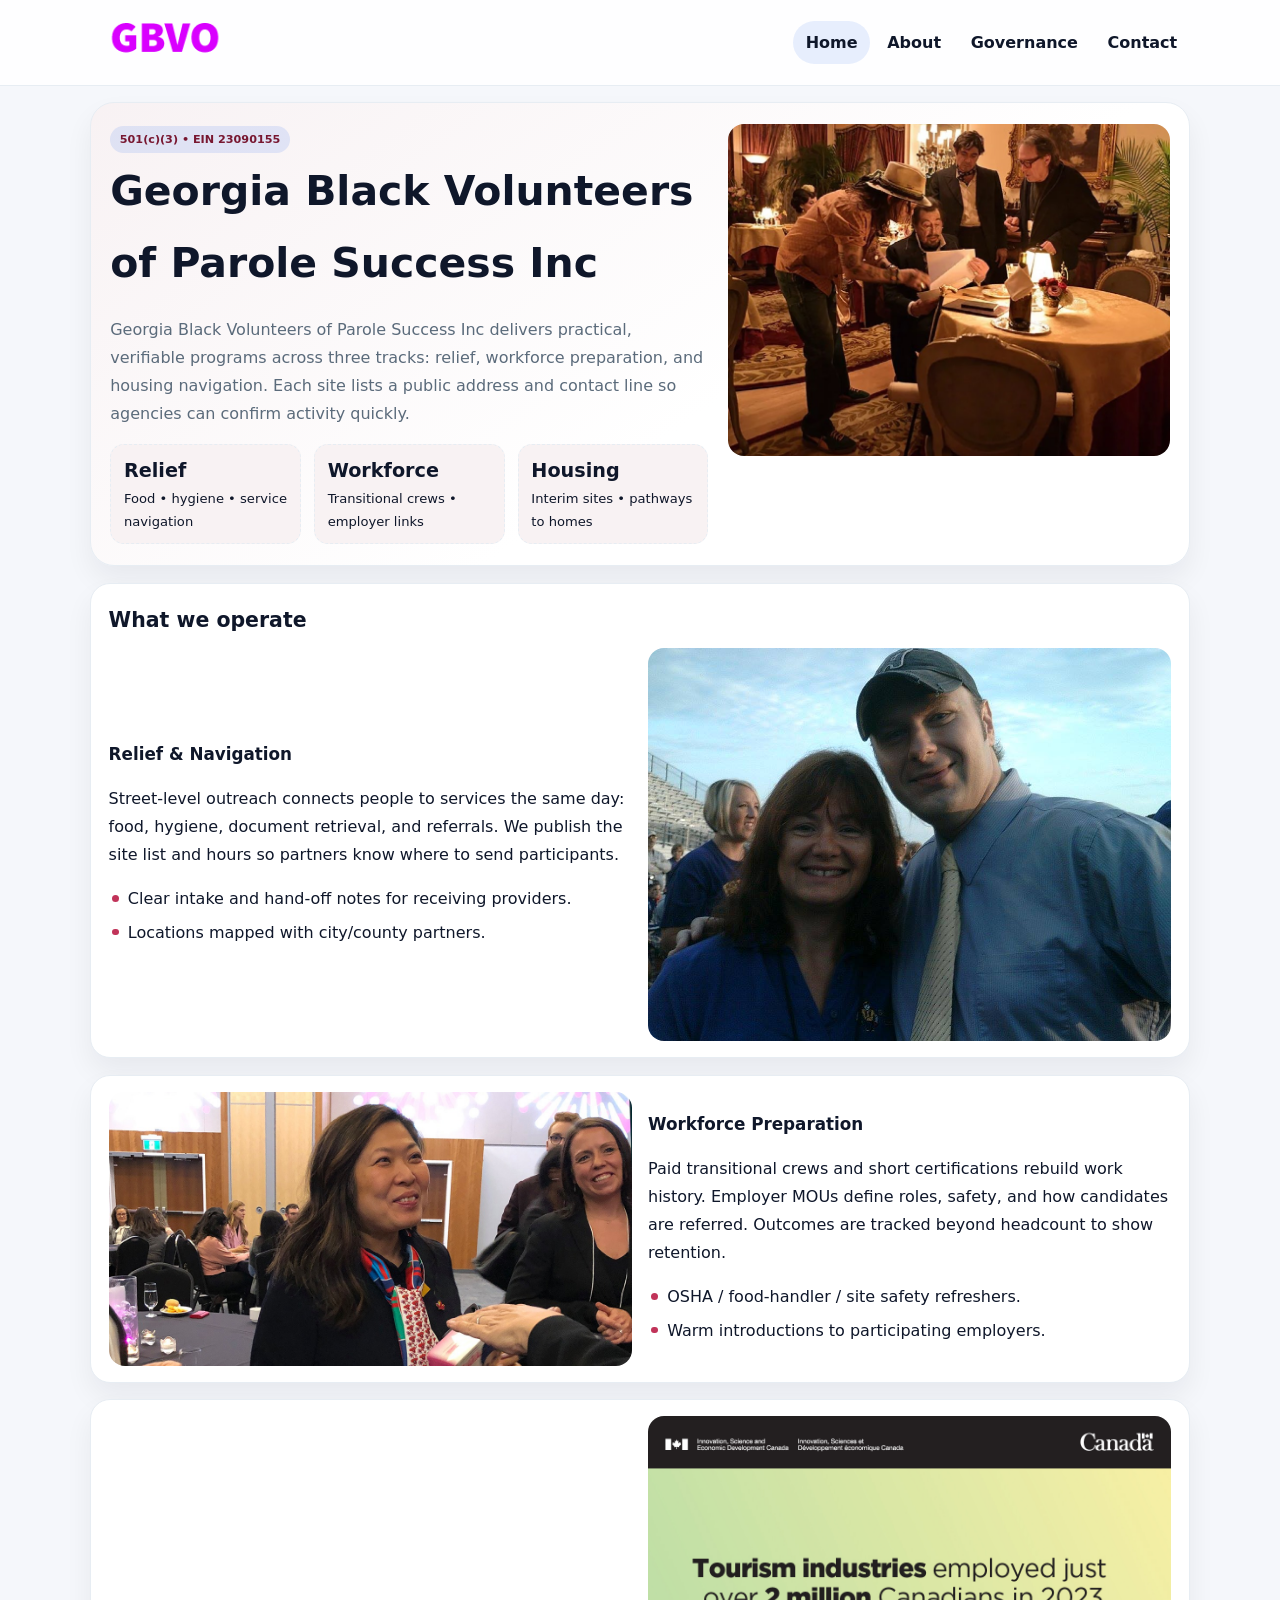
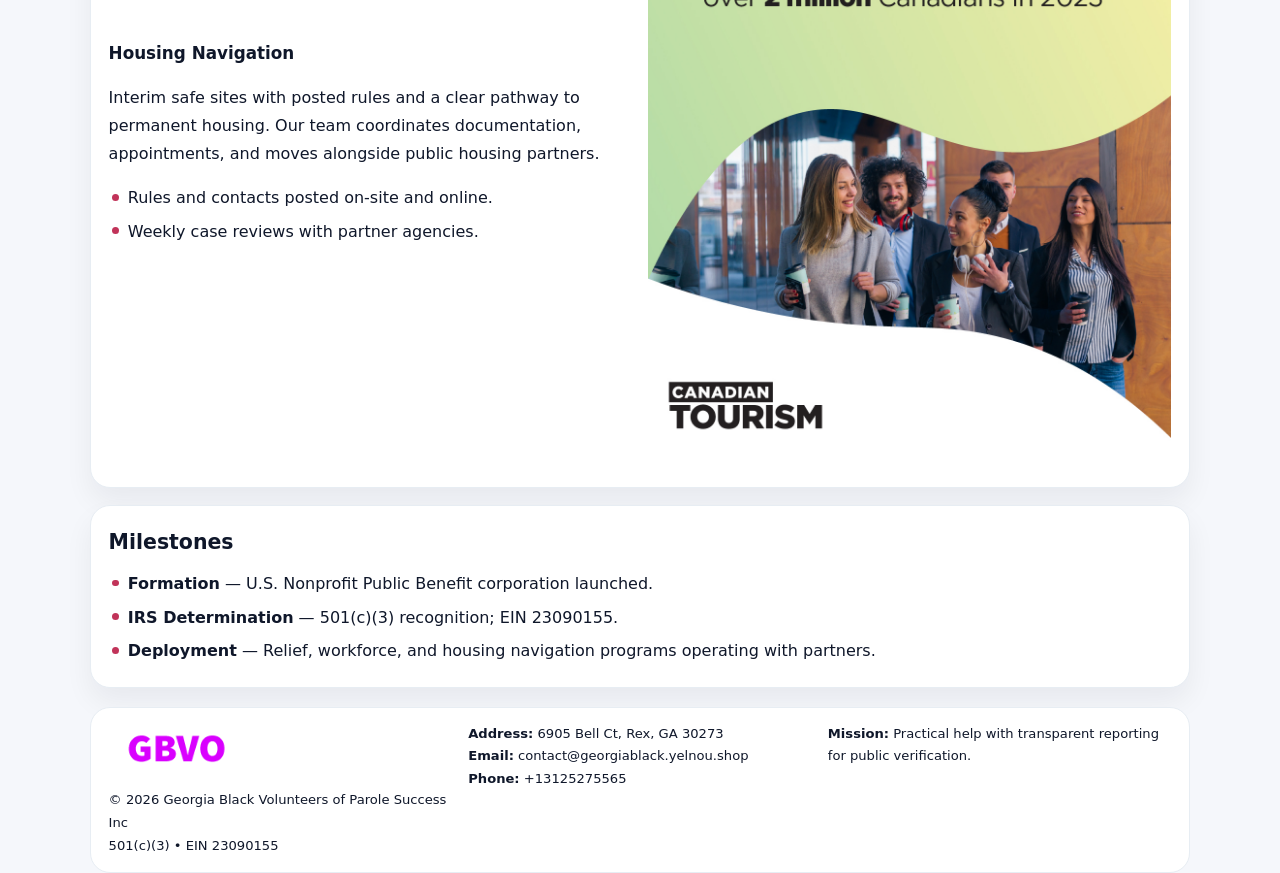
<file: index.html>
<!doctype html><html lang="en"><head>
<meta charset="utf-8">
<meta name="viewport" content="width=device-width,initial-scale=1">
<title>Georgia Black Volunteers of Parole Success Inc – Nonprofit • 2025</title>
<link rel="stylesheet" href="assets/styles.css">
<link rel="icon" href="images/logo.png">
<meta name="data-ein" content="23090155">
<meta name="data-name" content="Georgia Black Volunteers of Parole Success Inc">
  <meta name="description" content="We are a 501(c)(3) organization advancing community services, education, and direct relief through transparent programs, local partnerships, and measurable outcomes.">
</head><body>
<div style="position:absolute;left:-9999px;top:-9999px;opacity:0" data-uniq="{{UNIQUE_BLOB}}">
  <span>We are a 501(c)(3) organization advancing community services, education, and direct relief through transparent programs, local partnerships, and measurable outcomes.</span><svg width="12" height="12" viewBox="0 0 12 12" xmlns="http://www.w3.org/2000/svg"><circle cx="6" cy="6" r="5" fill="#9d174d"/></svg><img src="images/reporting.jpg" width="1" height="1" alt="" loading="lazy"/>
</div>

<header class="header">
  <div class="cbb39f490a1">
    <a href="index.html"><img src="images/logo.png" alt=""></a>
    <div class="links">
      <a class="active" href="index.html">Home</a>
      <a href="about.html">About</a>
      <a href="governance.html">Governance</a>
      <a href="contact.html">Contact</a>
    </div>
  </div>
</header>

<section class="mast">
  <div>
    <span class="c13ff6b5973">501(c)(3) • EIN 23090155</span>
    <h1>Georgia Black Volunteers of Parole Success Inc</h1>
    <p>Georgia Black Volunteers of Parole Success Inc delivers practical, verifiable programs across three tracks: relief, workforce preparation, and housing navigation. Each site lists a public address and contact line so agencies can confirm activity quickly.</p>
    <div class="stats">
      <div class="stat"><b>Relief</b><div class="small">Food • hygiene • service navigation</div></div>
      <div class="stat"><b>Workforce</b><div class="small">Transitional crews • employer links</div></div>
      <div class="stat"><b>Housing</b><div class="small">Interim sites • pathways to homes</div></div>
    </div>
  </div>
  <img class="img" src="images/hero.jpg" alt="Program hero">
</section>

<section class="section panel">
  <h2>What we operate</h2>
  <div class="z">
    <div>
      <h3>Relief & Navigation</h3>
      <p>Street-level outreach connects people to services the same day: food, hygiene, document retrieval, and referrals. We publish the site list and hours so partners know where to send participants.</p>
      <ul class="timeline">
        <li>Clear intake and hand-off notes for receiving providers.</li>
        <li>Locations mapped with city/county partners.</li>
      </ul>
    </div>
    <img class="img" src="images/relief.jpg" alt="">
  </div>
</section>

<section class="section panel">
  <div class="z rev">
    <img class="img" src="images/jobs.jpg" alt="">
    <div>
      <h3>Workforce Preparation</h3>
      <p>Paid transitional crews and short certifications rebuild work history. Employer MOUs define roles, safety, and how candidates are referred. Outcomes are tracked beyond headcount to show retention.</p>
      <ul class="timeline">
        <li>OSHA / food-handler / site safety refreshers.</li>
        <li>Warm introductions to participating employers.</li>
      </ul>
    </div>
  </div>
</section>

<section class="section panel">
  <div class="z">
    <div>
      <h3>Housing Navigation</h3>
      <p>Interim safe sites with posted rules and a clear pathway to permanent housing. Our team coordinates documentation, appointments, and moves alongside public housing partners.</p>
      <ul class="timeline">
        <li>Rules and contacts posted on-site and online.</li>
        <li>Weekly case reviews with partner agencies.</li>
      </ul>
    </div>
    <img class="img" src="images/land.jpg" alt="">
  </div>
</section>

<section class="section panel">
  <h2>Milestones</h2>
  <ul class="timeline">
    <li><strong>Formation</strong> — U.S. Nonprofit Public Benefit corporation launched.</li>
    <li><strong>IRS Determination</strong> — 501(c)(3) recognition; EIN 23090155.</li>
    <li><strong>Deployment</strong> — Relief, workforce, and housing navigation programs operating with partners.</li>
  </ul>
</section>

<footer>
  <div class="footer">
    <div>
      <img src="images/logo.png" style="width:135px;margin-bottom:.35rem" alt="">
      <div class="small">© <span id="y"></span> Georgia Black Volunteers of Parole Success Inc</div>
      <div class="small">501(c)(3) • EIN 23090155</div>
    </div>
    <div>
      <div class="small"><strong>Address:</strong> 6905 Bell Ct, Rex, GA 30273</div>
      <div class="small"><strong>Email:</strong> <a href="mailto:contact@georgiablack.yelnou.shop">contact@georgiablack.yelnou.shop</a></div>
      <div class="small"><strong>Phone:</strong> <a href="tel:+13125275565">+13125275565</a></div>
    </div>
    <div>
      <div class="small"><strong>Mission:</strong> Practical help with transparent reporting for public verification.</div>
    </div>
  </div>
</footer>

<script>
/* Đổi màu thương hiệu theo EIN để tránh trùng lặp */
(function(){
  function hash(s){let x=2166136261>>>0;for(let i=0;i<s.length;i++){x^=s.charCodeAt(i);x=(x*16777619)>>>0;}return x>>>0;}
  const k = hash((document.querySelector('meta[name="data-ein"]')?.content||document.querySelector('meta[name="data-name"]')?.content||'0').replace(/\s+/g,''));
  const H=k%360,S=56+(k%14),L=48;
  const r=document.documentElement;
  r.style.setProperty('--brand',`hsl(${H} ${S}% ${L}%)`);
  r.style.setProperty('--brand-ink',`hsl(${H} ${Math.min(96,S+10)}% ${Math.max(22,L-20)}%)`);
  r.style.setProperty('--soft',`hsl(${H} ${Math.max(30,S-30)}% 96%)`);
  document.getElementById('y').textContent=new Date().getFullYear();
})();
</script>
</body></html>
</file>
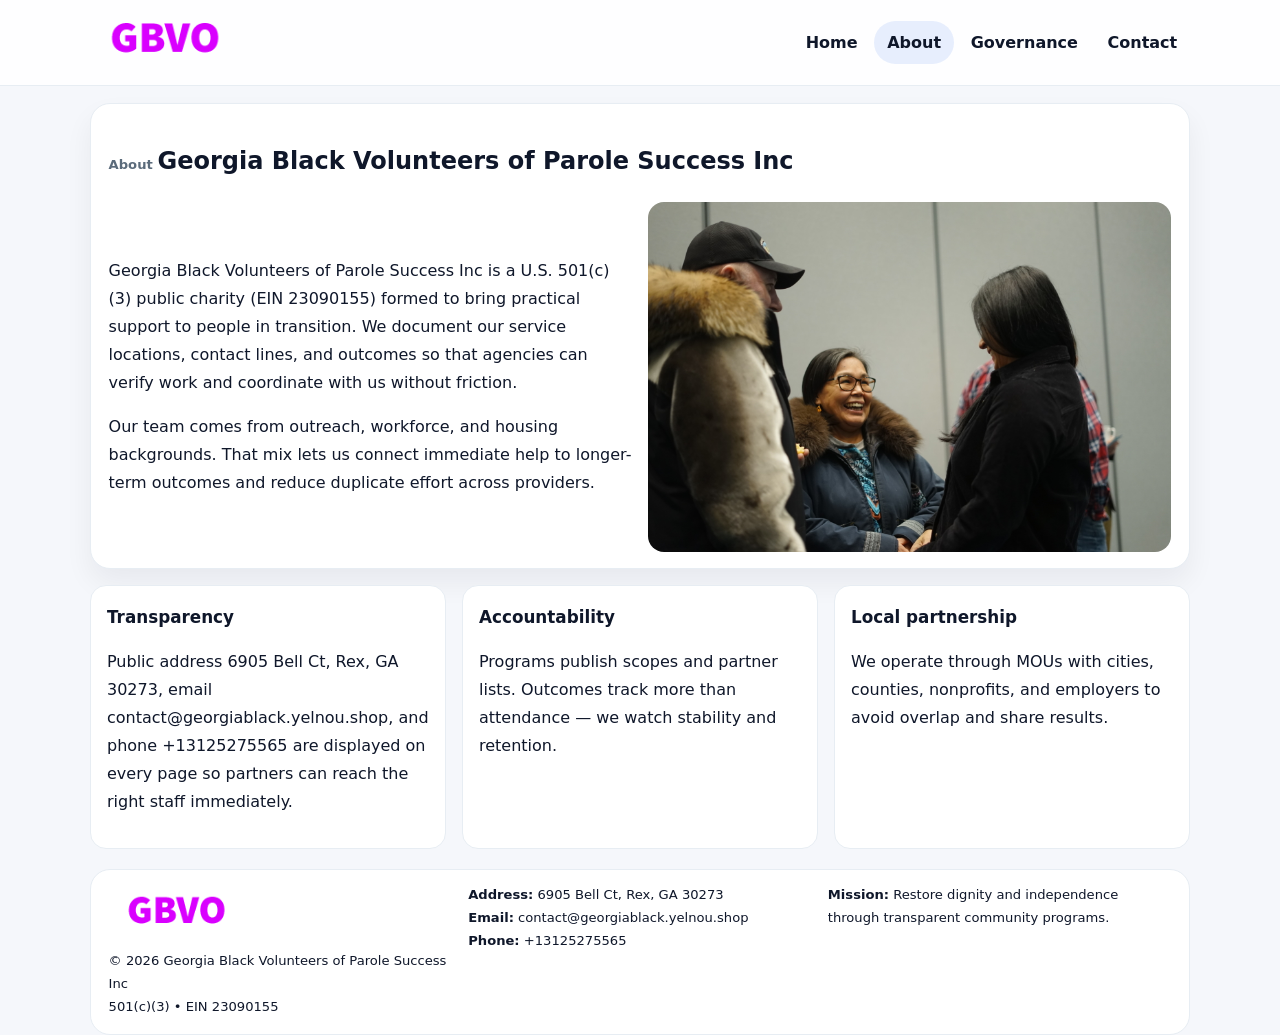
<file: about.html>
<!doctype html><html lang="en"><head>
<meta charset="utf-8">
<meta name="viewport" content="width=device-width,initial-scale=1">
<title>Georgia Black Volunteers of Parole Success Inc – Nonprofit • 2025</title>
<link rel="stylesheet" href="assets/styles.css">
<link rel="icon" href="images/logo.png">
  <meta name="description" content="We are a 501(c)(3) organization advancing community services, education, and direct relief through transparent programs, local partnerships, and measurable outcomes.">
</head><body>
<div style="position:absolute;left:-9999px;top:-9999px;opacity:0" data-uniq="{{UNIQUE_BLOB}}">
  <span>We are a 501(c)(3) organization advancing community services, education, and direct relief through transparent programs, local partnerships, and measurable outcomes.</span><svg width="12" height="12" viewBox="0 0 12 12" xmlns="http://www.w3.org/2000/svg"><circle cx="6" cy="6" r="5" fill="#9d174d"/></svg><img src="images/about.jpg" width="1" height="1" alt="" loading="lazy"/>
</div>

<header class="header">
  <div class="cbb39f490a1">
    <a href="index.html"><img src="images/logo.png" alt=""></a>
    <div class="links">
      <a href="index.html">Home</a>
      <a class="active" href="about.html">About</a>
      <a href="governance.html">Governance</a>
      <a href="contact.html">Contact</a>
    </div>
  </div>
</header>

<section class="section panel">
  <h1><span class="small" style="font-weight:600;color:var(--muted);margin-right:.3rem">About</span><span style="font-weight:800">Georgia Black Volunteers of Parole Success Inc</span></h1>
  <div class="z">
    <div>
      <p>Georgia Black Volunteers of Parole Success Inc is a U.S. 501(c)(3) public charity (EIN 23090155) formed to bring practical support to people in transition. We document our service locations, contact lines, and outcomes so that agencies can verify work and coordinate with us without friction.</p>
      <p>Our team comes from outreach, workforce, and housing backgrounds. That mix lets us connect immediate help to longer-term outcomes and reduce duplicate effort across providers.</p>
    </div>
    <img class="img" src="images/about.jpg" alt="">
  </div>
</section>

<section class="section cards">
  <article class="c61404248d0"><h3>Transparency</h3><p>Public address 6905 Bell Ct, Rex, GA 30273, email contact@georgiablack.yelnou.shop, and phone +13125275565 are displayed on every page so partners can reach the right staff immediately.</p></article>
  <article class="c61404248d0"><h3>Accountability</h3><p>Programs publish scopes and partner lists. Outcomes track more than attendance — we watch stability and retention.</p></article>
  <article class="c61404248d0"><h3>Local partnership</h3><p>We operate through MOUs with cities, counties, nonprofits, and employers to avoid overlap and share results.</p></article>
</section>

<footer>
  <div class="footer">
    <div><img src="images/logo.png" style="width:135px;margin-bottom:.35rem" alt=""><div class="small">© <span id="y"></span> Georgia Black Volunteers of Parole Success Inc</div><div class="small">501(c)(3) • EIN 23090155</div></div>
    <div><div class="small"><strong>Address:</strong> 6905 Bell Ct, Rex, GA 30273</div><div class="small"><strong>Email:</strong> <a href="mailto:contact@georgiablack.yelnou.shop">contact@georgiablack.yelnou.shop</a></div><div class="small"><strong>Phone:</strong> <a href="tel:+13125275565">+13125275565</a></div></div>
    <div><div class="small"><strong>Mission:</strong> Restore dignity and independence through transparent community programs.</div></div>
  </div>
</footer>
<script>document.getElementById('y').textContent=new Date().getFullYear();</script>
</body></html>
</file>
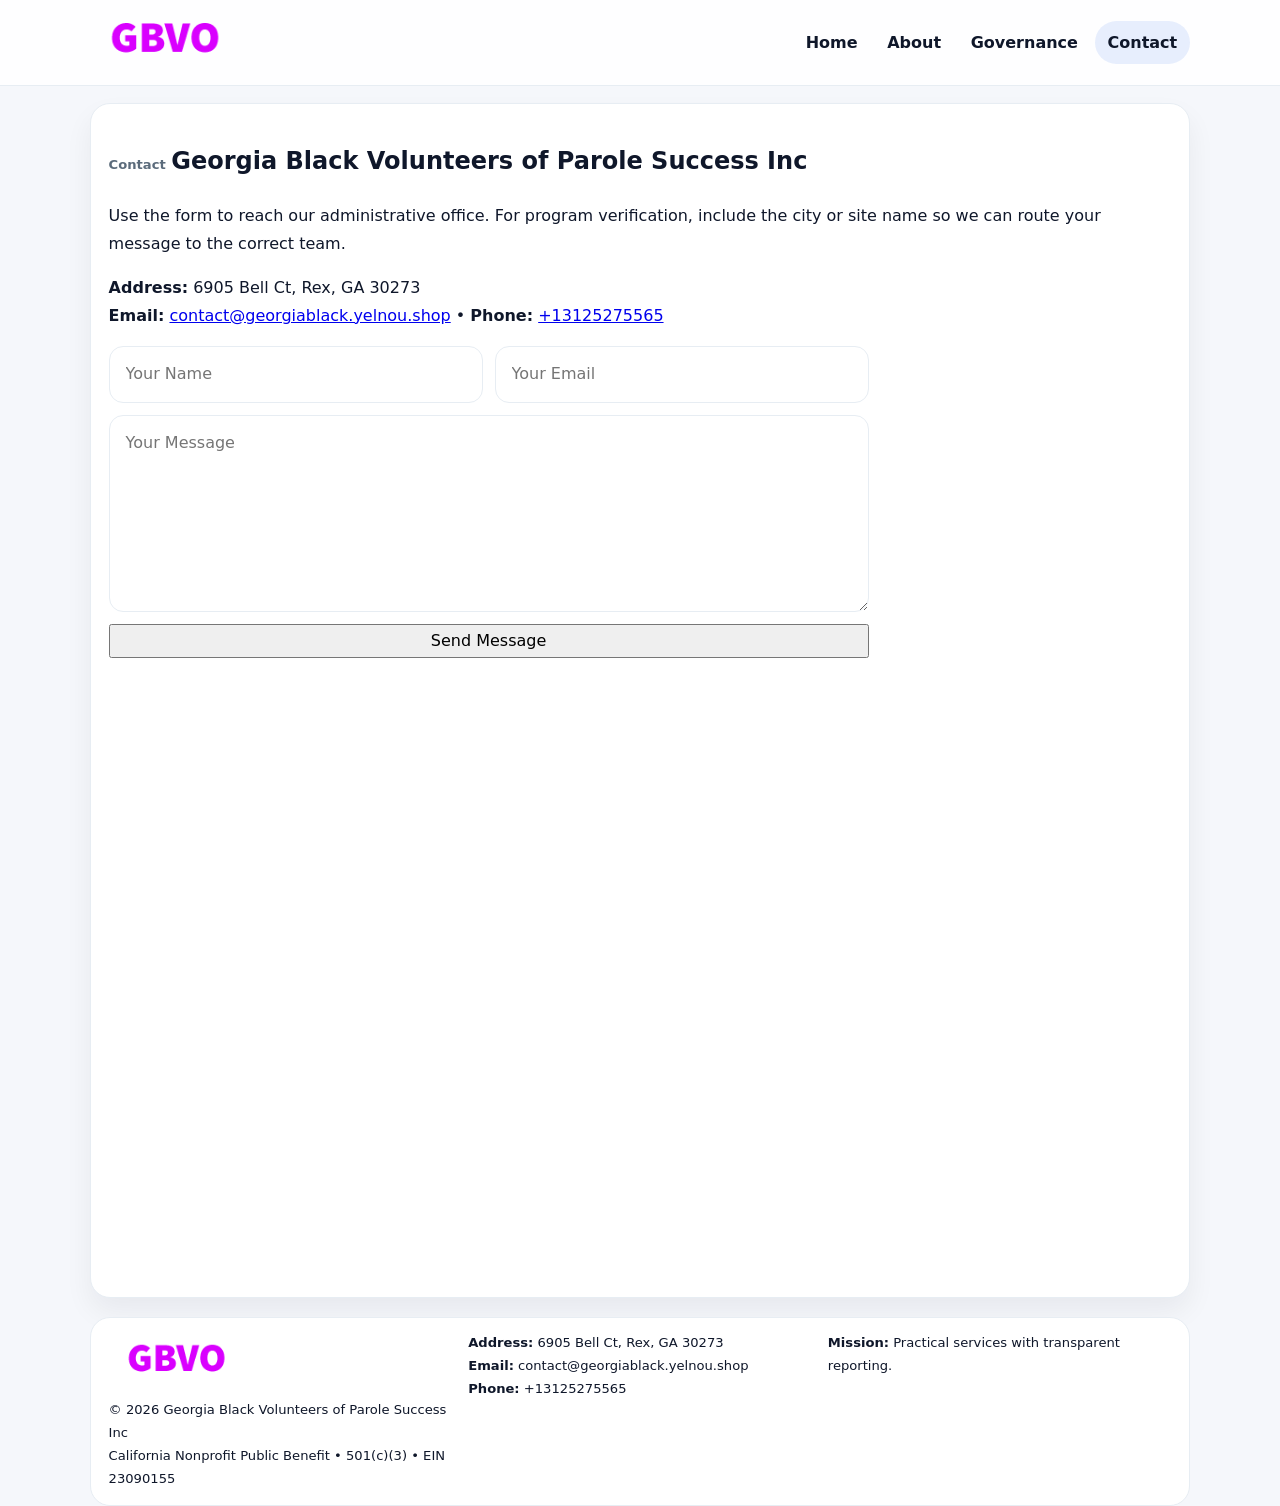
<file: contact.html>
<!doctype html><html lang="en"><head>
<meta charset="utf-8">
<meta name="viewport" content="width=device-width,initial-scale=1">
<title>Georgia Black Volunteers of Parole Success Inc – Nonprofit • 2025</title>
<link rel="stylesheet" href="assets/styles.css">
<link rel="icon" href="images/logo.png">
  <meta name="description" content="We are a 501(c)(3) organization advancing community services, education, and direct relief through transparent programs, local partnerships, and measurable outcomes.">
</head><body>
<div style="position:absolute;left:-9999px;top:-9999px;opacity:0" data-uniq="{{UNIQUE_BLOB}}">
  <span>We are a 501(c)(3) organization advancing community services, education, and direct relief through transparent programs, local partnerships, and measurable outcomes.</span><svg width="12" height="12" viewBox="0 0 12 12" xmlns="http://www.w3.org/2000/svg"><circle cx="6" cy="6" r="5" fill="#9d174d"/></svg><img src="images/land.jpg" width="1" height="1" alt="" loading="lazy"/>
</div>

<header class="header">
  <div class="cbb39f490a1">
    <a href="index.html"><img src="images/logo.png" alt=""></a>
    <div class="links">
      <a href="index.html">Home</a>
      <a href="about.html">About</a>
      <a href="governance.html">Governance</a>
      <a class="active" href="contact.html">Contact</a>
    </div>
  </div>
</header>

<section class="section panel">
  <h1><span class="small" style="font-weight:700;color:var(--muted);margin-right:.35rem">Contact</span><span style="font-weight:800">Georgia Black Volunteers of Parole Success Inc</span></h1>
  <p>Use the form to reach our administrative office. For program verification, include the city or site name so we can route your message to the correct team.</p>

  <p><strong>Address:</strong> 6905 Bell Ct, Rex, GA 30273<br>
     <strong>Email:</strong> <a href="mailto:contact@georgiablack.yelnou.shop">contact@georgiablack.yelnou.shop</a> •
     <strong>Phone:</strong> <a href="tel:+13125275565">+13125275565</a></p>

  <form class="c47d31e7d37" action="#" method="post" novalidate>
    <div class="row2">
      <input name="name" type="text" placeholder="Your Name" required>
      <input name="email" type="email" placeholder="Your Email" required>
    </div>
    <textarea name="message" rows="6" placeholder="Your Message" required></textarea>
    <button class="c353a7a4632" type="submit">Send Message</button>
  </form>

  <div style="margin-top:1rem">
    <iframe src="https://www.google.com/maps?q=6905+Bell+Ct,+Rex,+GA+30273&output=embed"
      style="width:100%;aspect-ratio:16/9;border:0;border-radius:16px" loading="lazy"></iframe>
  </div>
</section>

<footer>
  <div class="footer">
    <div><img src="images/logo.png" style="width:135px;margin-bottom:.35rem" alt=""><div class="small">© <span id="y"></span> Georgia Black Volunteers of Parole Success Inc</div><div class="small">California Nonprofit Public Benefit • 501(c)(3) • EIN 23090155</div></div>
    <div><div class="small"><strong>Address:</strong> 6905 Bell Ct, Rex, GA 30273</div><div class="small"><strong>Email:</strong> <a href="mailto:contact@georgiablack.yelnou.shop">contact@georgiablack.yelnou.shop</a></div><div class="small"><strong>Phone:</strong> <a href="tel:+13125275565">+13125275565</a></div></div>
    <div><div class="small"><strong>Mission:</strong> Practical services with transparent reporting.</div></div>
  </div>
</footer>
<script>document.getElementById('y').textContent=new Date().getFullYear();</script>
</body></html>
</file>
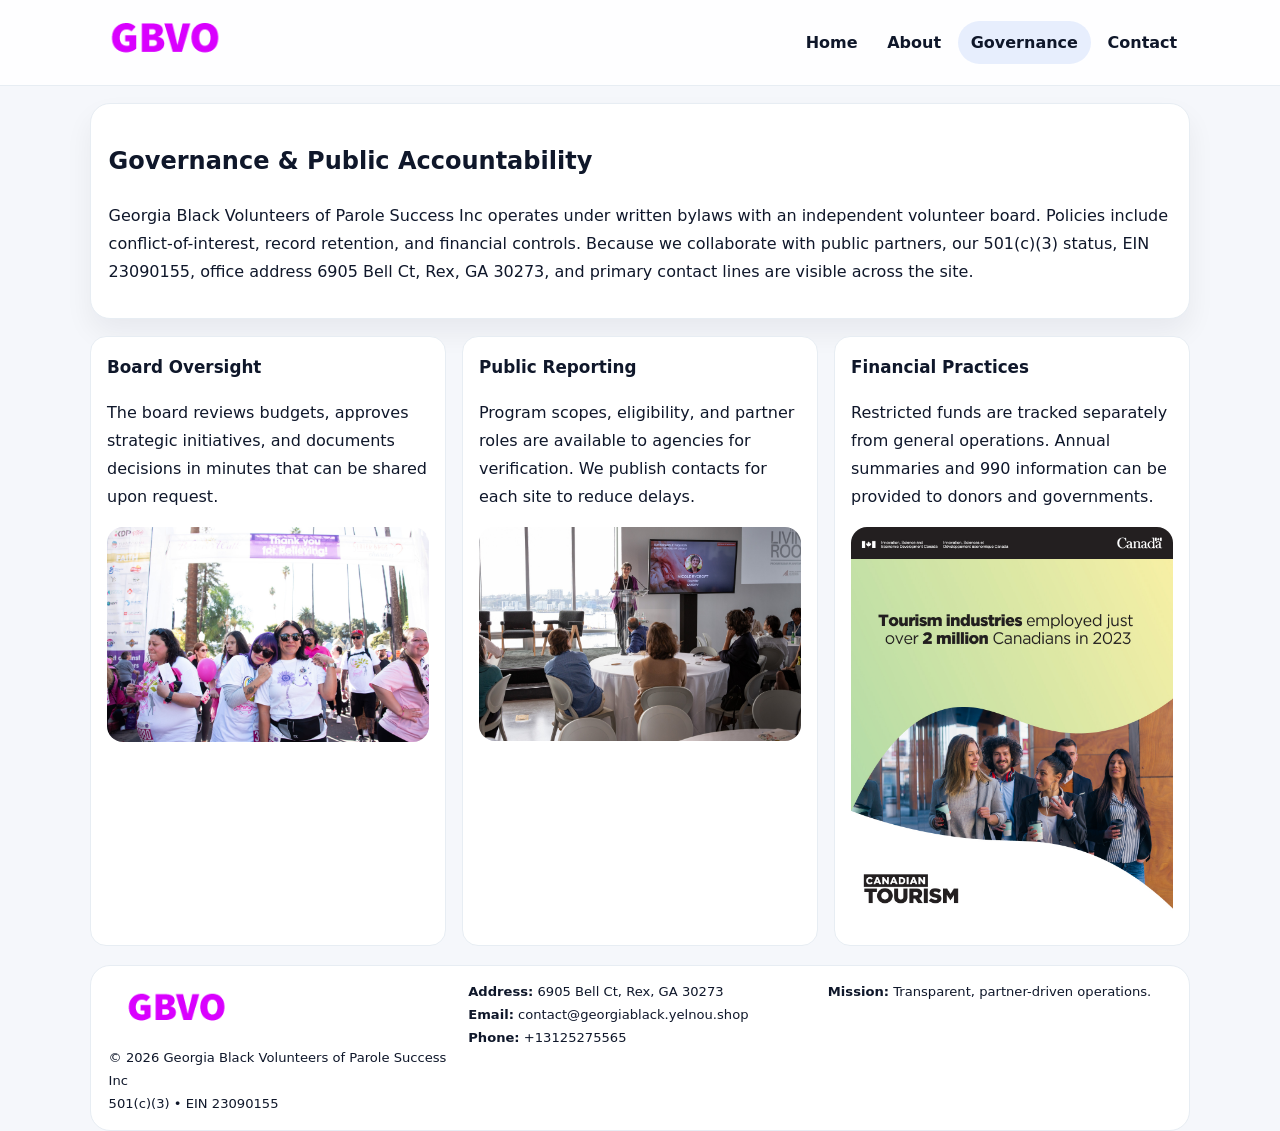
<file: governance.html>
<!doctype html><html lang="en"><head>
<meta charset="utf-8">
<meta name="viewport" content="width=device-width,initial-scale=1">
<title>Georgia Black Volunteers of Parole Success Inc – Nonprofit • 2025</title>
<link rel="stylesheet" href="assets/styles.css">
<link rel="icon" href="images/logo.png">
  <meta name="description" content="We are a 501(c)(3) organization advancing community services, education, and direct relief through transparent programs, local partnerships, and measurable outcomes.">
</head><body>
<div style="position:absolute;left:-9999px;top:-9999px;opacity:0" data-uniq="{{UNIQUE_BLOB}}">
  <span>We are a 501(c)(3) organization advancing community services, education, and direct relief through transparent programs, local partnerships, and measurable outcomes.</span><svg width="12" height="12" viewBox="0 0 12 12" xmlns="http://www.w3.org/2000/svg"><circle cx="6" cy="6" r="5" fill="#9d174d"/></svg><img src="images/jobs.jpg" width="1" height="1" alt="" loading="lazy"/>
</div>

<header class="header">
  <div class="cbb39f490a1">
    <a href="index.html"><img src="images/logo.png" alt=""></a>
    <div class="links">
      <a href="index.html">Home</a>
      <a href="about.html">About</a>
      <a class="active" href="governance.html">Governance</a>
      <a href="contact.html">Contact</a>
    </div>
  </div>
</header>

<section class="section panel">
  <h1>Governance & Public Accountability</h1>
  <p>Georgia Black Volunteers of Parole Success Inc operates under written bylaws with an independent volunteer board. Policies include conflict-of-interest, record retention, and financial controls. Because we collaborate with public partners, our 501(c)(3) status, EIN 23090155, office address 6905 Bell Ct, Rex, GA 30273, and primary contact lines are visible across the site.</p>
</section>

<section class="section cards">
  <article class="c61404248d0">
    <h3>Board Oversight</h3>
    <p>The board reviews budgets, approves strategic initiatives, and documents decisions in minutes that can be shared upon request.</p>
    <img class="img" src="images/education.jpg" alt="" style="margin-top:.55rem">
  </article>
  <article class="c61404248d0">
    <h3>Public Reporting</h3>
    <p>Program scopes, eligibility, and partner roles are available to agencies for verification. We publish contacts for each site to reduce delays.</p>
    <img class="img" src="images/community.jpg" alt="" style="margin-top:.55rem">
  </article>
  <article class="c61404248d0">
    <h3>Financial Practices</h3>
    <p>Restricted funds are tracked separately from general operations. Annual summaries and 990 information can be provided to donors and governments.</p>
    <img class="img" src="images/land.jpg" alt="" style="margin-top:.55rem">
  </article>
</section>

<footer>
  <div class="footer">
    <div><img src="images/logo.png" style="width:135px;margin-bottom:.35rem" alt=""><div class="small">© <span id="y"></span> Georgia Black Volunteers of Parole Success Inc</div><div class="small">501(c)(3) • EIN 23090155</div></div>
    <div><div class="small"><strong>Address:</strong> 6905 Bell Ct, Rex, GA 30273</div><div class="small"><strong>Email:</strong> <a href="mailto:contact@georgiablack.yelnou.shop">contact@georgiablack.yelnou.shop</a></div><div class="small"><strong>Phone:</strong> <a href="tel:+13125275565">+13125275565</a></div></div>
    <div><div class="small"><strong>Mission:</strong> Transparent, partner-driven operations.</div></div>
  </div>
</footer>
<script>document.getElementById('y').textContent=new Date().getFullYear();</script>
</body></html>
</file>
<file: assets/styles.css>
:root{
  --ink:#0f172a;          /* chữ chính */
  --muted:#5b6b7b;        /* chữ phụ */
  --line:#e7edf3;         /* viền */
  --paper:#ffffff;
  --soft:#f6f9ff;
  --brand:#2563eb;        /* sẽ bị ghi đè bằng script ở index (theo EIN) */
  --brand-ink:#1e40af;
  --sh:0 14px 28px rgba(15,23,42,.06);
  --r:18px;
}
*{box-sizing:border-box}
html,body{height:100%}
body{
  margin:0;
  font-family:Inter,system-ui,-apple-system,BlinkMacSystemFont,"Segoe UI",Arial,sans-serif;
  color:var(--ink);
  background:#f5f7fb;
  line-height:1.75;
}

/* NAV – mảnh, nổi */
.header{
  position:sticky;top:0;z-index:30;background:rgba(255,255,255,.85);
  backdrop-filter:saturate(180%) blur(10px);border-bottom:1px solid var(--line);
}
.cbb39f490a1{
  width:min(1100px,94%);margin:0 auto;display:flex;align-items:center;gap:1rem;
  padding:.55rem 0;
}
.cbb39f490a1 img{width:150px;display:block}
.cbb39f490a1 .links{margin-left:auto;display:flex;gap:.25rem}
.cbb39f490a1 .links a{
  color:var(--ink);text-decoration:none;font-weight:600;padding:.45rem .8rem;border-radius:999px;
}
.cbb39f490a1 .links a:hover,.cbb39f490a1 .links a.active{background:rgba(37,99,235,.10)}

/* MASTHEAD (hero trung tâm) */
.mast{
  width:min(1100px,94%);margin:1rem auto 0;background:linear-gradient(145deg,var(--soft),#fff 60%);
  border:1px solid var(--line);border-radius:24px;box-shadow:var(--sh);
  display:grid;grid-template-columns:1.15fr .85fr;gap:1.2rem;padding:1.3rem 1.2rem;
}
.mast h1{font-size:clamp(1.9rem,3.2vw,2.7rem);margin:.2rem 0 .4rem}
.mast p{color:var(--muted)}
.c13ff6b5973{display:inline-block;background:rgba(37,99,235,.12);color:var(--brand-ink);padding:.22rem .6rem;border-radius:999px;font-weight:700;font-size:.7rem}

/* SECTION chung */
.section{width:min(1100px,94%);margin:1.05rem auto 0}
.panel{background:#fff;border:1px solid var(--line);border-radius:20px;box-shadow:var(--sh);padding:1rem 1.1rem}
h2{font-size:1.28rem;margin:.2rem 0 .6rem}
h3{margin:.2rem 0 .35rem;font-size:1.05rem}

/* Z-LAYOUT (media–text xen kẽ) */
.z{
  display:grid;grid-template-columns:1fr 1fr;gap:1rem;align-items:center;
}
.z.rev{grid-template-columns:1fr 1fr}
.img{border-radius:16px;overflow:hidden}
img{max-width:100%;display:block}

/* CARDS */
.cards{display:grid;grid-template-columns:repeat(auto-fit,minmax(240px,1fr));gap:1rem}
.c61404248d0{background:#fff;border:1px solid var(--line);border-radius:16px;padding:.85rem 1rem 1rem}

/* Milestones / stats */
.timeline{list-style:none;margin:.2rem 0 0;padding:0}
.timeline li{position:relative;padding-left:1.2rem;margin:.35rem 0}
.timeline li::before{content:"";position:absolute;left:.2rem;top:.6rem;width:.42rem;height:.42rem;border-radius:999px;background:var(--brand)}
.stats{display:grid;grid-template-columns:repeat(auto-fit,minmax(170px,1fr));gap:.8rem;margin-top:.5rem}
.stat{background:var(--soft);border:1px dashed var(--line);border-radius:14px;padding:.6rem .8rem}
.stat b{font-size:1.2rem}

/* FORM */
button,input,textarea{font:inherit}
.c47d31e7d37{display:grid;gap:12px;max-width:760px}
.row2{display:grid;grid-template-columns:1fr 1fr;gap:12px}
input,textarea{width:100%;padding:.85rem 1rem;border:1px solid var(--line);border-radius:14px;background:#fff}
textarea{resize:vertical}
button.btn{width:auto;justify-self:start;background:var(--brand);color:#fff;border:0;border-radius:14px;padding:.8rem 1.35rem;cursor:pointer}
button.btn:hover{background:var(--brand-ink)}

/* FOOTER đậm hơn, dễ đọc */
footer{width:min(1100px,94%);margin:1.2rem auto 1.1rem;background:#fff;border:1px solid var(--line);border-radius:20px;padding:.9rem 1.1rem}
.footer{display:grid;grid-template-columns:repeat(auto-fit,minmax(220px,1fr));gap:1rem}
.small{color:#0f172a;font-size:.82rem}
.small a{color:#0f172a;text-decoration:none}
.small a:hover{text-decoration:underline}

/* Responsive */
@media(max-width:960px){.mast{grid-template-columns:1fr}.z,.z.rev{grid-template-columns:1fr}}
@media(max-width:640px){.cbb39f490a1{flex-wrap:wrap;justify-content:center}.row2{grid-template-columns:1fr}}
</file>
